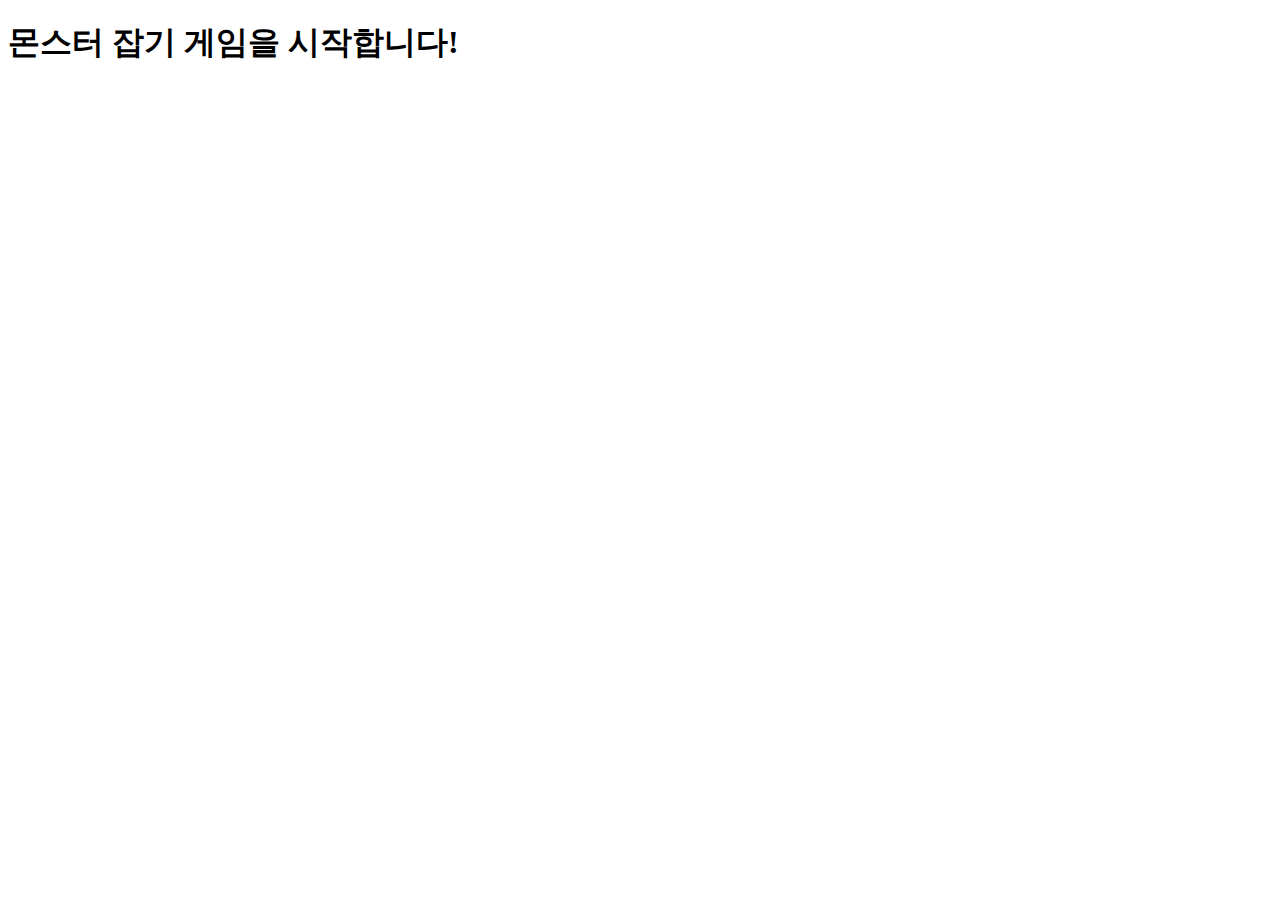
<file: HTML-CSS-JS_challenge/DAY3/moster.html>
<!DOCTYPE html>
<html lang="en">
<head>
    <meta charset="UTF-8">
    <meta name="viewport" content="width=device-width, initial-scale=1.0">
    <title>몬스터 잡기 게임</title>
</head>
<body>
    <div id ="container"></div>

    <script>
        let monsterHP = 100;
        const div = document.getElementById("container")
        const h1 = document.createElement("h1")
        h1.textContent = "몬스터 잡기 게임을 시작합니다!"
        div.appendChild(h1)

        let atd = parseInt(prompt("얼마의 데미지로 공격하시겠습니까?"));
        let attackcount = 0;
        if(atd >0){
            while(monsterHP > 0 ){
                monsterHP -=atd
                attackcount+=1

                const p  = document.createElement("p")
                p.textContent = `몬스터를 ${attackcount}회 공격했다!`
                div.appendChild(p)
                
                const strong = document.createElement("strong")
                strong.textContent = `몬스터의 남은 HP는 ${monsterHP} 입니다.`
                div.appendChild(strong)
            }
            const h2 = document.createElement("h2")
            h2.textContent = "몬스터 잡기 완료! 수고하셨습니다~!"
            h2.style.color = "green"
            h2.title = "게임을 다시 시작하고 싶으면 새로고침하세요"
            container.appendChild(h2)



        }else{
            alert("데미지를 잘못 입력하여 게임을 취소합니다.")
        }




    </script>
</body>

</html>
</file>
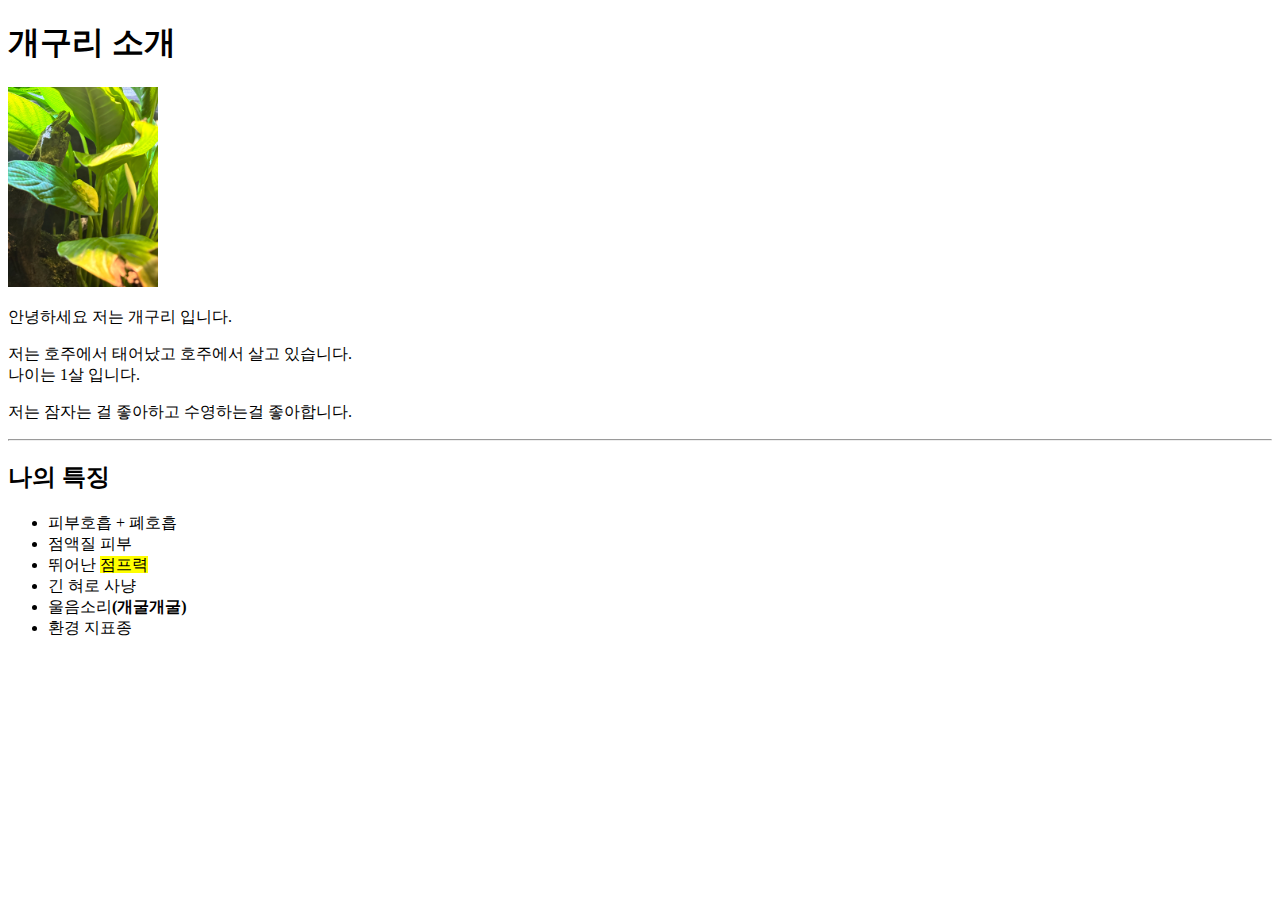
<file: HTML-CSS-JS_challenge/HTML_profile/profile.html>
<!DOCTYPE html>
<html lang="en">
<head>
    <meta charset="UTF-8">
    <meta name="viewport" content="width=device-width, initial-scale=1.0">
    <title>profile</title>
</head>
<body>
    <h1>개구리 소개</h1>
    <img src="photo.jpeg" width="150">
    <div>
        <p>안녕하세요 저는 개구리 입니다.</p>
        
        <p>저는 호주에서 태어났고 호주에서 살고 있습니다.<br>나이는 1살 입니다.</p>
        <p>저는 잠자는 걸 좋아하고 수영하는걸 좋아합니다.</p>
        <hr>
    </div>
    <div>
        <h2>나의 특징</h2>
        <ul>
            <li>피부호흡 + 폐호흡</li>
            <li>점액질 피부</li>
            <li>뛰어난 <mark>점프력</mark></li>
            <li>긴 혀로 사냥</li>
            <li>울음소리<strong>(개굴개굴)</strong></li>
            <li>환경 지표종</li>
        </ul>
    </div>
</body>
</html>
</file>
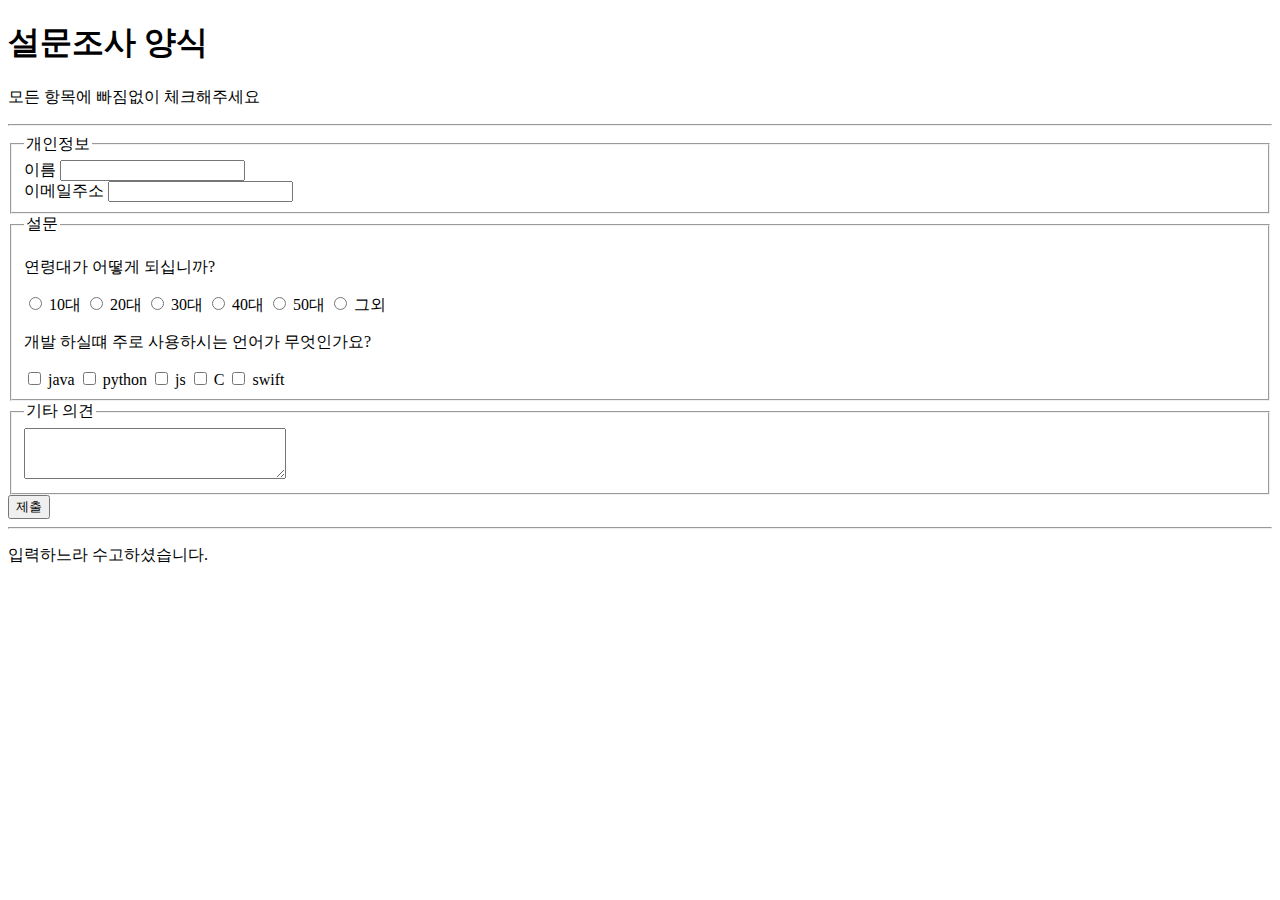
<file: HTML-CSS-JS_challenge/HTML_설문조사/form.html>
<!DOCTYPE html>
<html lang="en">
<head>
    <meta charset="UTF-8">
    <meta name="viewport" content="width=device-width, initial-scale=1.0">
    <title>설문조사 양식</title>
</head>
<body>
    <header>
        <div>
            <h1>설문조사 양식</h1>
            <p>모든 항목에 빠짐없이 체크해주세요</p>
        </div>
    </header>
    <hr>
    <main>
        <form>

            <fieldset>
                <legend>개인정보</legend>
                <label for="name">이름</label>
                    <input type="text" id="name" name="name">
                <br>
                <label for="email">이메일주소</label>
                    <input type="email" id="email" name="email">
            </fieldset>

            <fieldset>
                <legend>설문</legend>
                <p>연령대가 어떻게 되십니까?</p>

                <input type="radio" id="10" name="age">
                <label for="10">10대</label>
                <input type="radio" id="20" name="age">
                <label for="20">20대</label>
                <input type="radio" id="30" name="age">
                <label for="30">30대</label>
                <input type="radio" id="40" name="age">
                <label for="40">40대</label>
                <input type="radio" id="50" name="age">
                <label for="50">50대</label>
                <input type="radio" id="other" name="age">
                <label for="other">그외</label>
                
                <p>개발 하실떄 주로 사용하시는 언어가 무엇인가요?</p>
                <input type="checkbox" id="java" name = "itlang">
                <label for="java">java</label>
                <input type="checkbox" id="python" name = "itlang">
                <label for="python">python</label>
                <input type="checkbox" id="js" name = "itlang">
                <label for="js">js</label>
                <input type="checkbox" id="C" name = "itlang">
                <label for="C">C</label>
                <input type="checkbox" id="swift" name = "itlang">
                <label for="swift">swift</label>
            </fieldset>
            <fieldset>

                <legend>기타 의견</legend>
                <textarea cols="30" rows="3" name = "comment"></textarea>
            </fieldset>

            <input type ="submit" value="제출">

        </form>
    </main>
    <hr>
    <footer>
        <p>입력하느라 수고하셨습니다.</p>
    </footer>

</body>
</html>
</file>
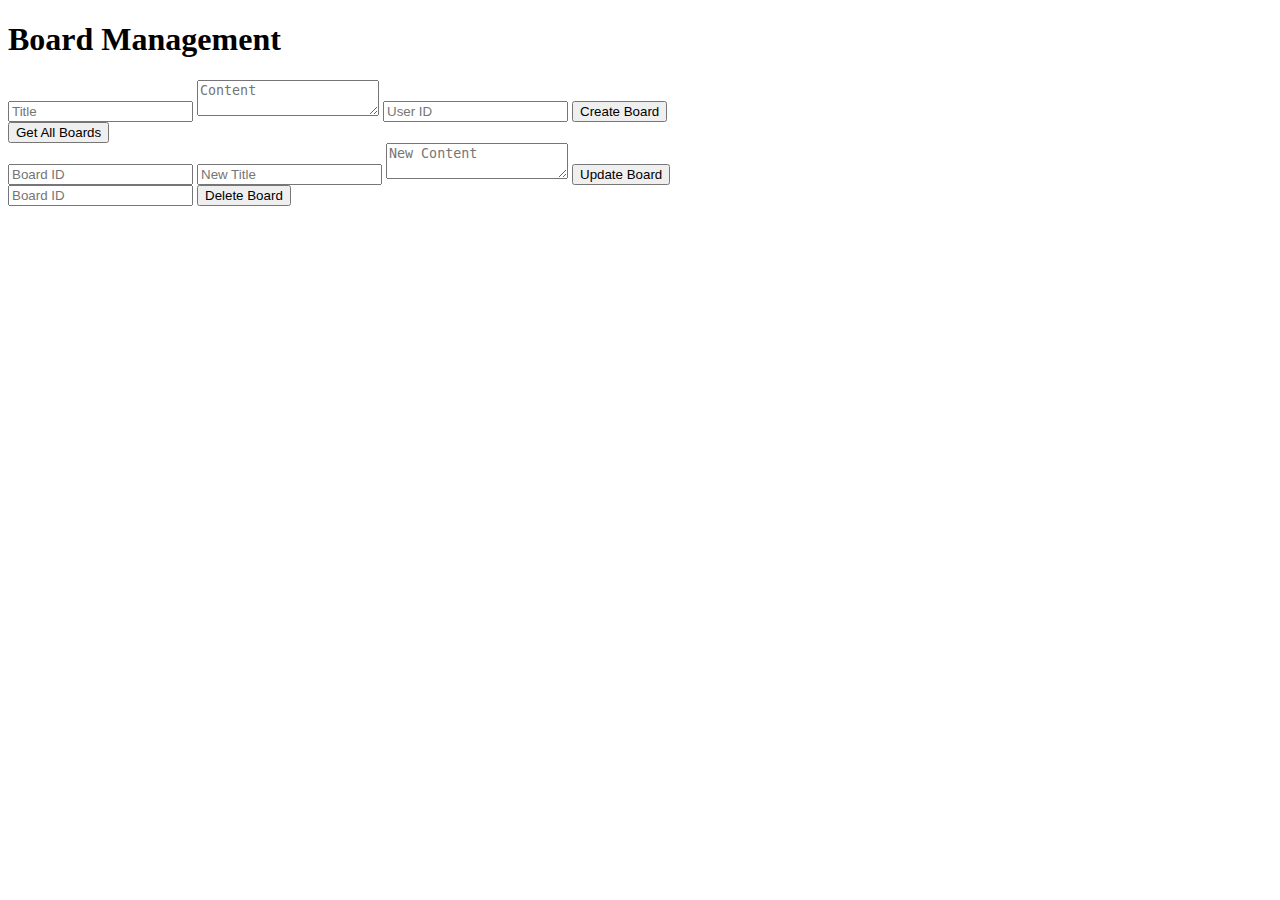
<file: flask_challenge/day3/templates/boards.html>
<!DOCTYPE html>
<html>
  <head>
    <title>Board Management</title>
  </head>
  <body>
    <h1>Board Management</h1>

    <!-- 게시글 생성 폼 -->
    <form id="createBoardForm">
      <input type="text" id="boardTitle" placeholder="Title" />
      <textarea id="boardContent" placeholder="Content"></textarea>
      <input type="number" id="userId" placeholder="User ID" />
      <button type="submit">Create Board</button>
    </form>

    <!-- 게시글 조회 -->
    <button onclick="getBoards()">Get All Boards</button>
    <div id="boards"></div>

    <!-- 게시글 수정 폼 -->
    <form id="updateBoardForm">
      <input type="number" id="updateBoardId" placeholder="Board ID" />
      <input type="text" id="updateBoardTitle" placeholder="New Title" />
      <textarea id="updateBoardContent" placeholder="New Content"></textarea>
      <button type="submit">Update Board</button>
    </form>

    <!-- 게시글 삭제 -->
    <form id="deleteBoardForm">
      <input type="number" id="deleteBoardId" placeholder="Board ID" />
      <button type="submit">Delete Board</button>
    </form>

    <script>
      document
        .getElementById("createBoardForm")
        .addEventListener("submit", function (e) {
          e.preventDefault();

          const title = document.getElementById("boardTitle").value;
          const content = document.getElementById("boardContent").value;
          const userId = document.getElementById("userId").value;

          fetch("/board", {
            method: "POST",
            headers: {
              "Content-Type": "application/json",
            },
            body: JSON.stringify({ title, content, user_id: userId }),
          })
            .then((response) => response.json())
            .then((data) => {
              console.log(data);
              getBoards(); // 게시글 목록을 다시 불러옵니다.
            });
        });

      function getBoards() {
        fetch("/board")
          .then((response) => response.json())
          .then((data) => {
            const boardsDiv = document.getElementById("boards");
            boardsDiv.innerHTML = "";
            data.forEach((board) => {
              boardsDiv.innerHTML += `<p>${board.title} - ${board.content} (User ID: ${board.user_id}, Board ID: ${board.id})</p>`;
            });
          });
      }

      document
        .getElementById("updateBoardForm")
        .addEventListener("submit", function (e) {
          e.preventDefault();

          const boardId = document.getElementById("updateBoardId").value;
          const title = document.getElementById("updateBoardTitle").value;
          const content = document.getElementById("updateBoardContent").value;

          fetch("/board/" + boardId, {
            method: "PUT",
            headers: {
              "Content-Type": "application/json",
            },
            body: JSON.stringify({ title, content }),
          })
            .then((response) => response.json())
            .then((data) => {
              console.log(data);
              getBoards(); // 게시글 목록을 다시 불러옵니다.
            });
        });

      document
        .getElementById("deleteBoardForm")
        .addEventListener("submit", function (e) {
          e.preventDefault();

          const boardId = document.getElementById("deleteBoardId").value;

          fetch("/board/" + boardId, {
            method: "DELETE",
          })
            .then((response) => response.json())
            .then((data) => {
              console.log(data);
              getBoards(); // 게시글 목록을 다시 불러옵니다.
            });
        });
    </script>
  </body>
</html>
</file>
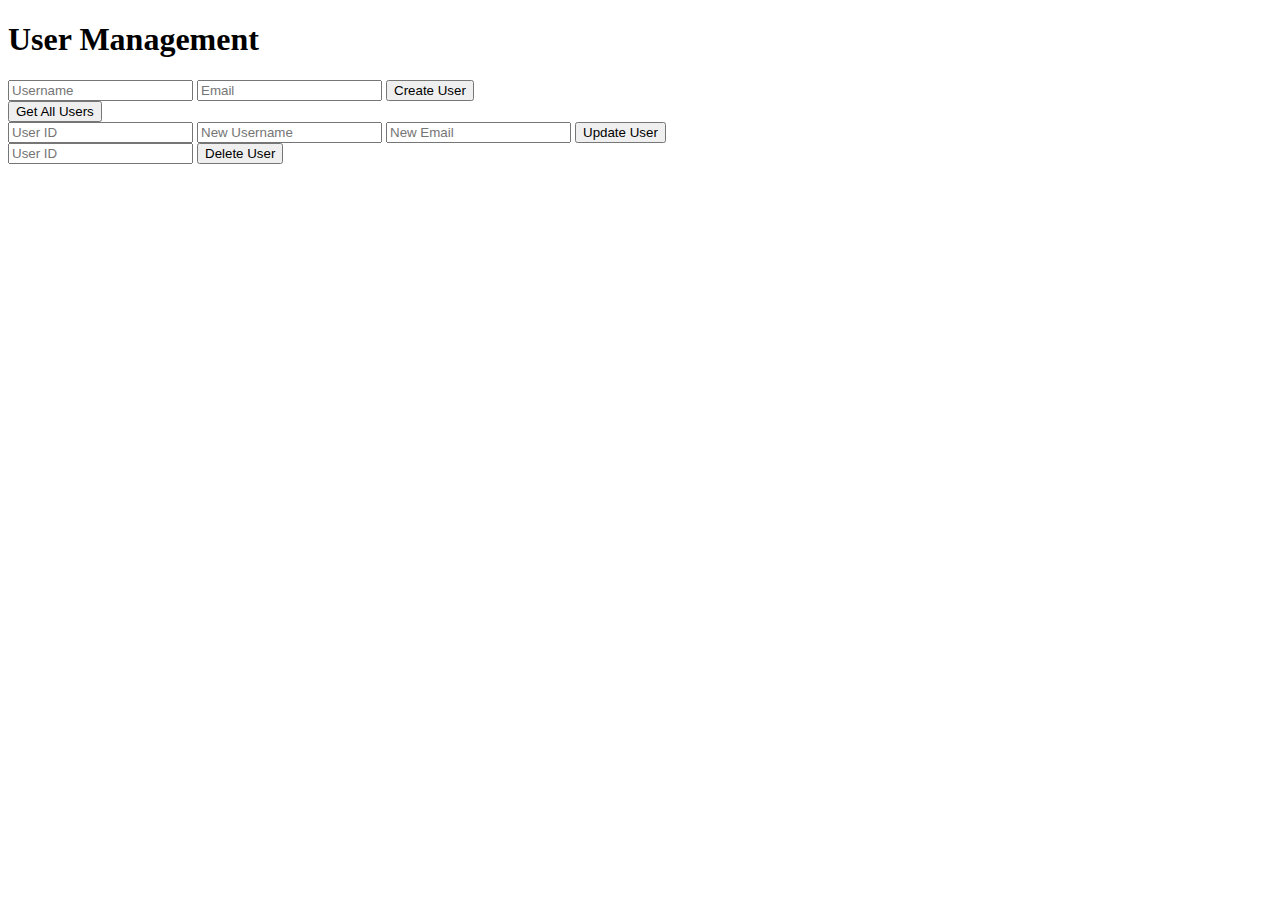
<file: flask_challenge/day3/templates/users.html>
<!DOCTYPE html>
<html>
  <head>
    <title>User Management</title>
  </head>
  <body>
    <h1>User Management</h1>

    <!-- 사용자 생성 폼 -->
    <form id="createUserForm">
      <input type="text" id="name" placeholder="Username" />
      <input type="text" id="email" placeholder="Email" />
      <button type="submit">Create User</button>
    </form>

    <!-- 사용자 조회 -->
    <button onclick="getUsers()">Get All Users</button>
    <div id="users"></div>

    <!-- 사용자 수정 폼 -->
    <form id="updateUserForm">
      <input type="number" id="updateUserId" placeholder="User ID" />
      <input type="text" id="updateUsername" placeholder="New Username" />
      <input type="text" id="updateEmail" placeholder="New Email" />
      <button type="submit">Update User</button>
    </form>

    <!-- 사용자 삭제 -->
    <form id="deleteUserForm">
      <input type="number" id="deleteUserId" placeholder="User ID" />
      <button type="submit">Delete User</button>
    </form>

    <script>
      document
        .getElementById("createUserForm")
        .addEventListener("submit", function (e) {
          e.preventDefault();

          const name = document.getElementById("name").value;
          const email = document.getElementById("email").value;

          fetch("/user", {
            method: "POST",
            headers: {
              "Content-Type": "application/json",
            },
            body: JSON.stringify({ name, email }),
          })
            .then((response) => response.json())
            .then((data) => {
              console.log(data);
              getUsers(); // 사용자 목록을 다시 불러옵니다.
            });
        });

      function getUsers() {
        fetch("/user")
          .then((response) => response.json())
          .then((data) => {
            const usersDiv = document.getElementById("users");
            usersDiv.innerHTML = "";
            data.forEach((user) => {
              usersDiv.innerHTML += `<p>ID: ${user.id}, Name: ${user.name}, Email: ${user.email}</p>`;
            });
          });
      }

      document
        .getElementById("updateUserForm")
        .addEventListener("submit", function (e) {
          e.preventDefault();

          const userId = document.getElementById("updateUserId").value;
          const name = document.getElementById("updateUsername").value;
          const email = document.getElementById("updateEmail").value;

          fetch("/user/" + userId, {
            method: "PUT",
            headers: {
              "Content-Type": "application/json",
            },
            body: JSON.stringify({ name, email }),
          })
            .then((response) => response.json())
            .then((data) => {
              console.log(data);
              getUsers(); // 사용자 목록을 다시 불러옵니다.
            });
        });

      document
        .getElementById("deleteUserForm")
        .addEventListener("submit", function (e) {
          e.preventDefault();

          const userId = document.getElementById("deleteUserId").value;

          fetch("/user/" + userId, {
            method: "DELETE",
          })
            .then((response) => response.json())
            .then((data) => {
              console.log(data);
              getUsers(); // 사용자 목록을 다시 불러옵니다.
            });
        });
    </script>
  </body>
</html>
</file>
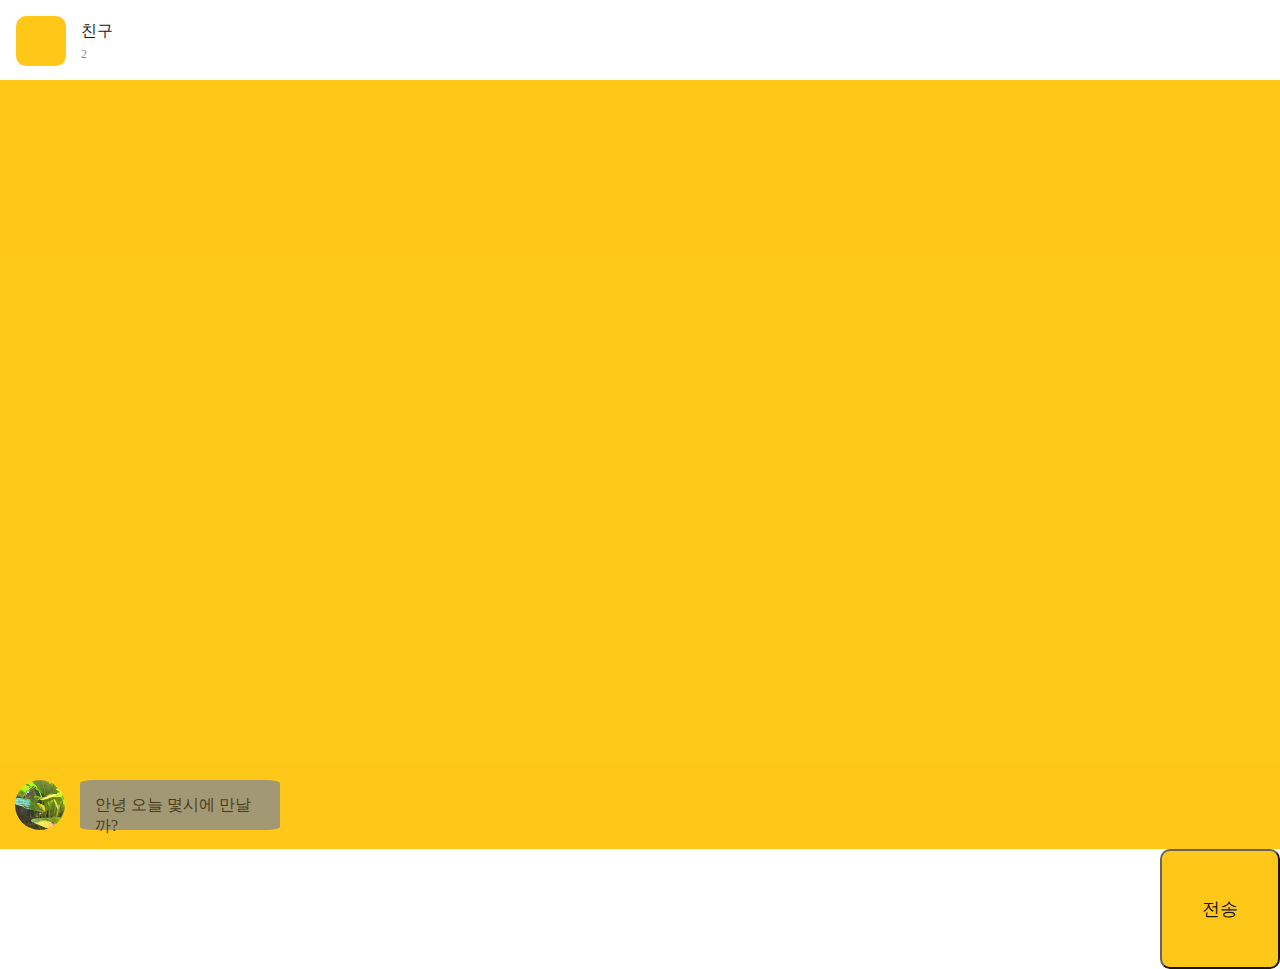
<file: HTML-CSS-JS_challenge/DAY2/chat/chat.html>
<!DOCTYPE html>
<html lang="en">
<head>
    <meta charset="UTF-8">
    <meta name="viewport" content="width=device-width, initial-scale=1.0">
    <title>Document</title>
    <link rel="stylesheet" href="chat.css">
</head>
<body>
    <div class="container">
        <main class="chat-screen">
            <section class ="chat-screen__bar">
                <div class="user">
                    <div class="user__colum">
                        <div class="user__pic"></div>
                    </div>
                    <div class="user__colum">
                        <p class="user__nick">친구</p>
                        <p class="user__count">2</p>
                    </div>
                </div>
            </section>
        </main>
        <div class = "chat-user">
            
            <div class="chat-user__profile">
                <img src="flog.jpeg">
            </div>
            <div class ="chat-user__anser">
                <p id="chat">안녕 오늘 몇시에 만날까?</p>
            </div>
        </div>
        <form class="chat-form">
            <section class="chat-form__field">
                <textarea class="chat-form__msg"></textarea>
                <input type="submit" value="전송" class="chat-form__bt">

            </section>

        </form>
    </div>
</body>
</html>
</file>
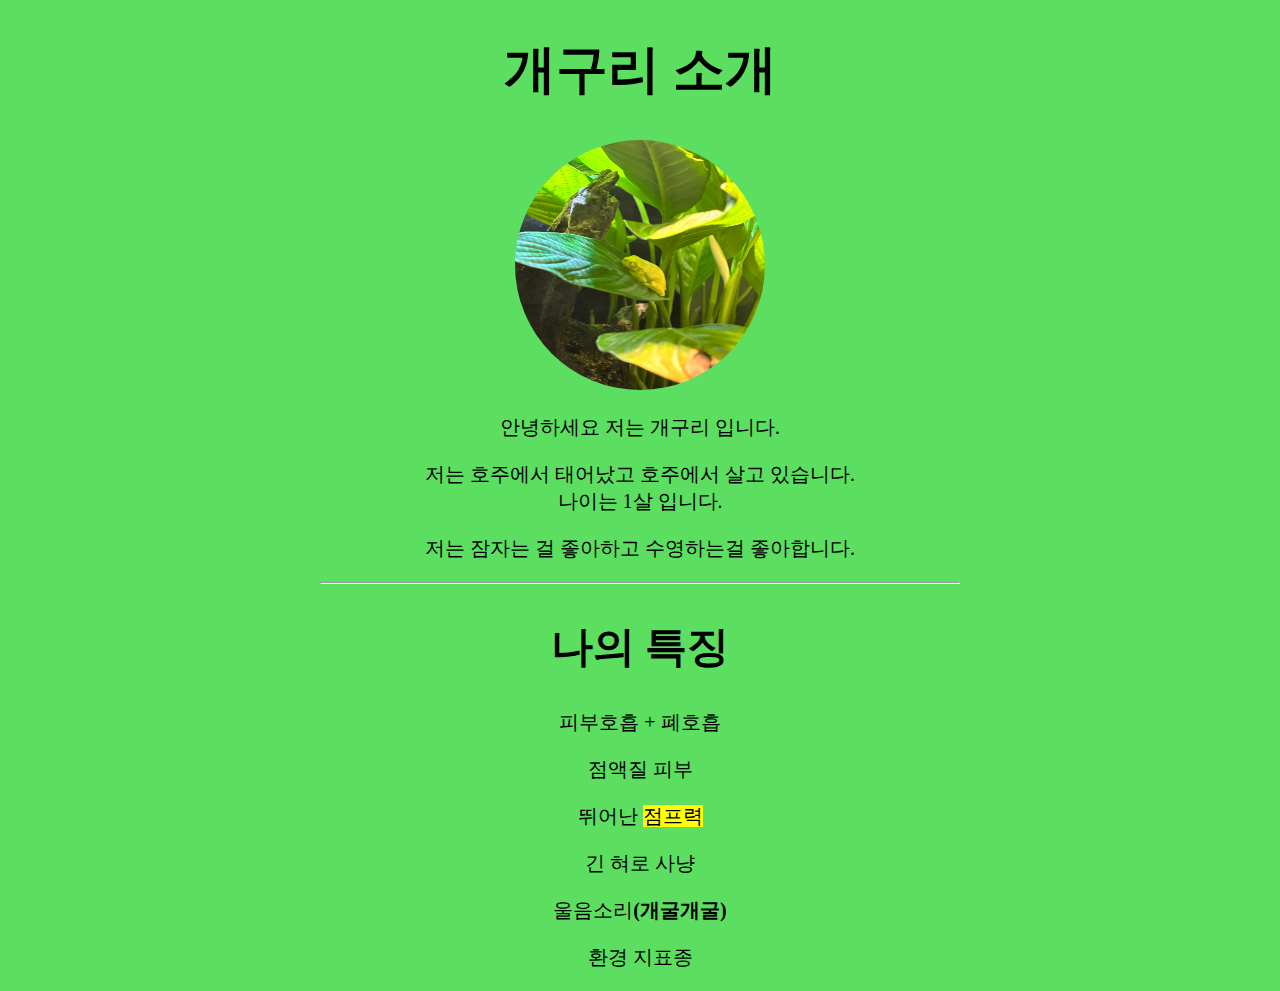
<file: HTML-CSS-JS_challenge/DAY2/profile/profile.html>
<!DOCTYPE html>
<html lang="en">
<head>
    <meta charset="UTF-8">
    <meta name="viewport" content="width=device-width, initial-scale=1.0">
    <title>profile</title>
    <link href="css.css" rel="stylesheet">
</head>

<body>
    <h1>개구리 소개</h1>
    <img src="photo.jpeg" >
    <div>
        <p>안녕하세요 저는 개구리 입니다.</p>
        
        <p>저는 호주에서 태어났고 호주에서 살고 있습니다.<br>나이는 1살 입니다.</p>
        <p>저는 잠자는 걸 좋아하고 수영하는걸 좋아합니다.</p>
        <hr>
    </div>
    <div>
        <h2>나의 특징</h2>
        
            <p>피부호흡 + 폐호흡</p>
            <p>점액질 피부</p>
            <p>뛰어난 <mark>점프력</mark></p>
            <p>긴 혀로 사냥</p>
            <p>울음소리<strong>(개굴개굴)</strong></p>
            <p>환경 지표종</p>
        
    </div>
</body>
</html>
</file>
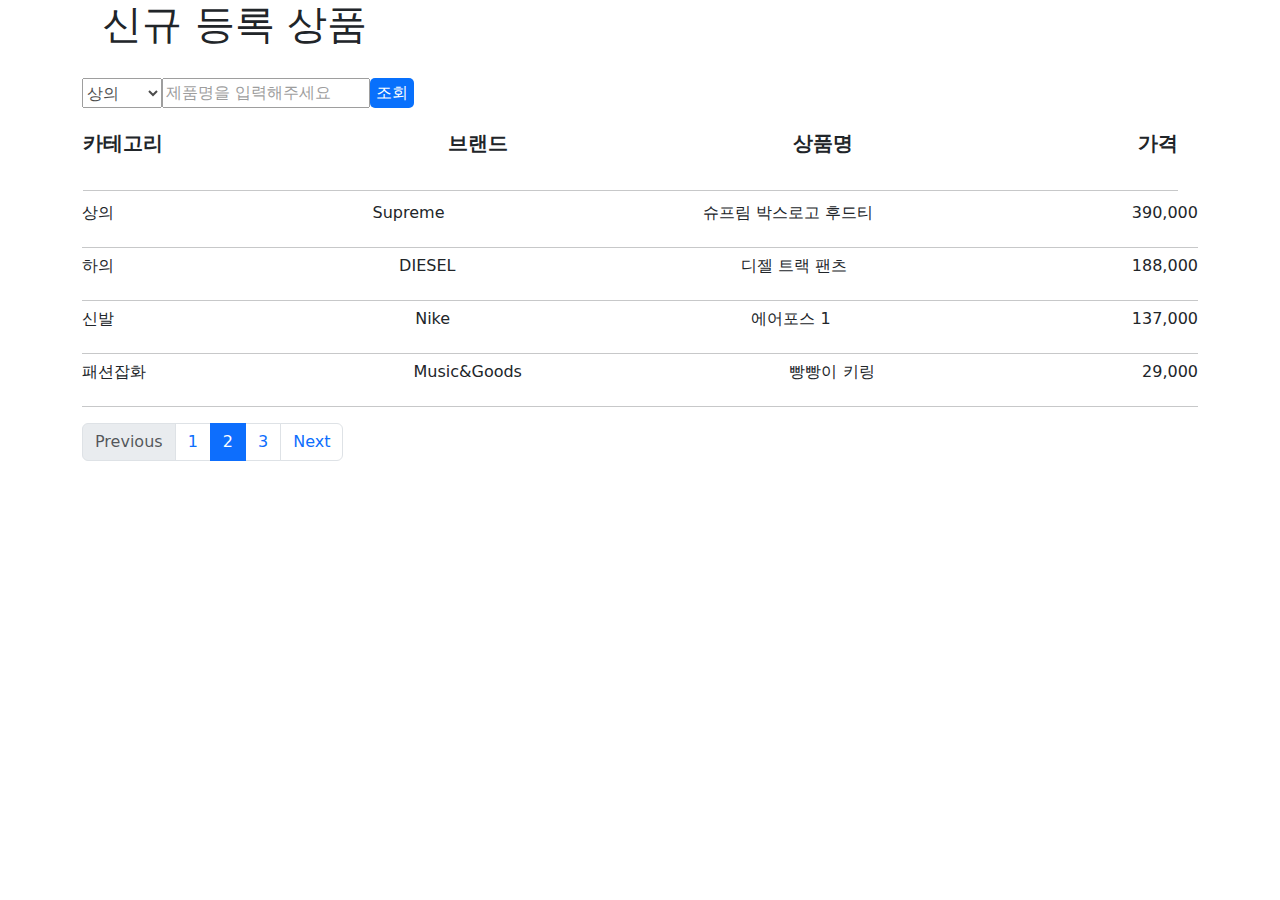
<file: HTML-CSS-JS_challenge/DAY3/admin/admin_main_page/admin.html>
<!DOCTYPE html>
<html lang="en">
<head>
    <meta charset="UTF-8">
    <meta name="viewport" content="width=device-width, initial-scale=1.0">
    <title>어드민 페이지</title>
    <link href="admin.css" rel="stylesheet"> 
    <link
    href="https://cdn.jsdelivr.net/npm/bootstrap@5.3.3/dist/css/bootstrap.min.css"
    rel="stylesheet"
    />
</head>
<body>
    <div class="container">
        <h1>신규 등록 상품</h1>
        <div class="select"></div>

            <form action="#" class="form-serch">
                
                <select>
                    <option>상의</option>
                    <option>하의</option>
                    <option>신발</option>
                    <option>패션잡화</option>
                </select>
                <input class="serch-input" type="text" name="serch" placeholder="제품명을 입력해주세요">
                <input class="serch-submit"type="submit" value="조회" name="serch_submit">
                
            </form>

        
        <div class="product">
            <div class="product-title">
                <p>카테고리</p>
                <p>브랜드</p>
                <p>상품명</p>
                <p>가격</p>
                </div>
            <hr>
        </div>
     
        <div class="product-content">
            <div class ="product-content__list">
                <p>상의</p>
                <p>Supreme</p>
                <p>슈프림 박스로고 후드티</p>
                <p>390,000</p>
            </div>
            <hr>
            <div class ="product-content__list">
                <p>하의</p>
                <p>DIESEL</p>
                <p>디젤 트랙 팬츠</p>
                <p>188,000</p>
            </div>
            <hr>
            <div class ="product-content__list">
                <p>신발</p>
                <p>Nike</p>
                <p>에어포스 1</p>
                <p>137,000</p>
            </div>
            <hr>
            <div class ="product-content__list">
                <p>패션잡화</p>
                <p>Music&Goods</p>
                <p>빵빵이 키링</p>
                <p>29,000</p>
            </div>
            <hr>
        </div>

        <div class ="page">
            <nav aria-label="...">
            <ul class="pagination">
            <li class="page-item disabled">
                <a class="page-link">Previous</a>
                </li>
            <li class="page-item"><a class="page-link" href="#">1</a></li>
            <li class="page-item active" aria-current="page">
                <a class="page-link" href="#">2</a>
            </li>
            <li class="page-item"><a class="page-link" href="#">3</a></li>
            <li class="page-item">
                <a class="page-link" href="#">Next</a>
            </li>
            </ul>
            </nav>
        </div>
    </div>
    <script src="https://cdn.jsdelivr.net/npm/bootstrap@5.3.3/dist/js/bootstrap.bundle.min.js">    
    </script>
</body>
</html>
</file>
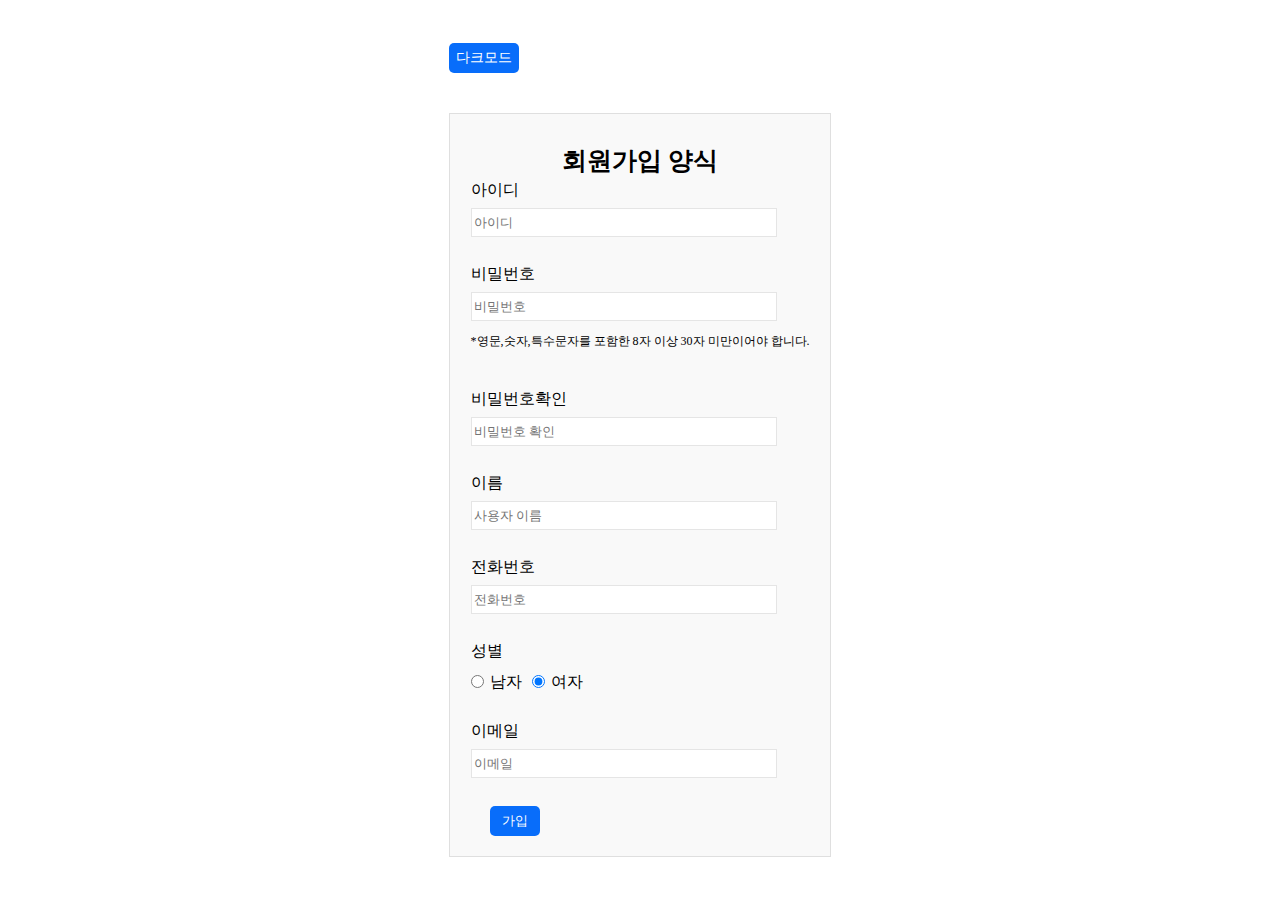
<file: HTML-CSS-JS_challenge/DAY3/admin/admin_sign_up/sign.html>
<!DOCTYPE html>
<html lang="en">
<head>
    <meta charset="UTF-8">
    <meta name="viewport" content="width=device-width, initial-scale=1.0">
    <title>회원가입 양식</title>
</head>
<link href="sign.css" rel="stylesheet">
<body>
    <div id = "container">
        <div>
            <button class="dark-mode">다크모드</button>
        </div>
        <form id="form" action="#">
            <table class ="table">
                <caption>회원가입 양식</caption>
                <tr>
                    <th>아이디</th>
                    <td>
                        <input class="table_input" name ="id" placeholder="아이디" required>
                    </td>
                </tr>

                <tr>
                    <th>비밀번호</th>
                    <td>
                        <input required class="table_input" type="password" name="password" placeholder="비밀번호" minlength="8" maxlength="30" pattern="^(?=.*[!@#$%^&*()_+\-=\[\]{};':&quot;\\|,.<>\/?]).+$">
                        <p id="password-text">*영문,숫자,특수문자를 포함한 8자 이상 30자 미만이어야 합니다.</p>
                    </td>
                </tr>

                <tr>
                    <th>비밀번호확인</th>
                    <td>
                        <input required class="table_input" type="password" name="password1" placeholder="비밀번호 확인">
                    </td>
                </tr>

                <tr>
                    <th>이름</th>
                    <td>
                        <input required class="table_input" name = "name" type="text" placeholder="사용자 이름">
                    
                    </td>
                </tr>

                <tr>
                    <th>전화번호</th>
                    <td>
                        <input required class="table_input" name="phone" placeholder="전화번호">
                    </td>
                </tr>


                <tr>
                    <th>성별</th>

                    <td  id = "label-gender">
                        <label for="gender-male">
                            <input  id="gender-male" type = "radio" name="gender" value="male" checked>
                            남자</label>

                        <label for="gender-female">
                            <input id ="gender-female"type = "radio" name="gender" value="female" checked>
                            여자</label>
                    </td>
                </tr>

                <tr>
                    <th>이메일</th>
                    <td>
                        <input required class="table_input" type="email" title="정확한 메일 주소를 작성해 주세요" name="email" placeholder="이메일">
                    </td>
                </tr>

            
            </table>
            <div class="buttons">
                <input class="button-submit" type="submit" value="가입" class="btn" title="가입">
            
            </div>

        </form>
    </div>
    <script src="sign.js">

    </script>
</body>
</html>
</file>
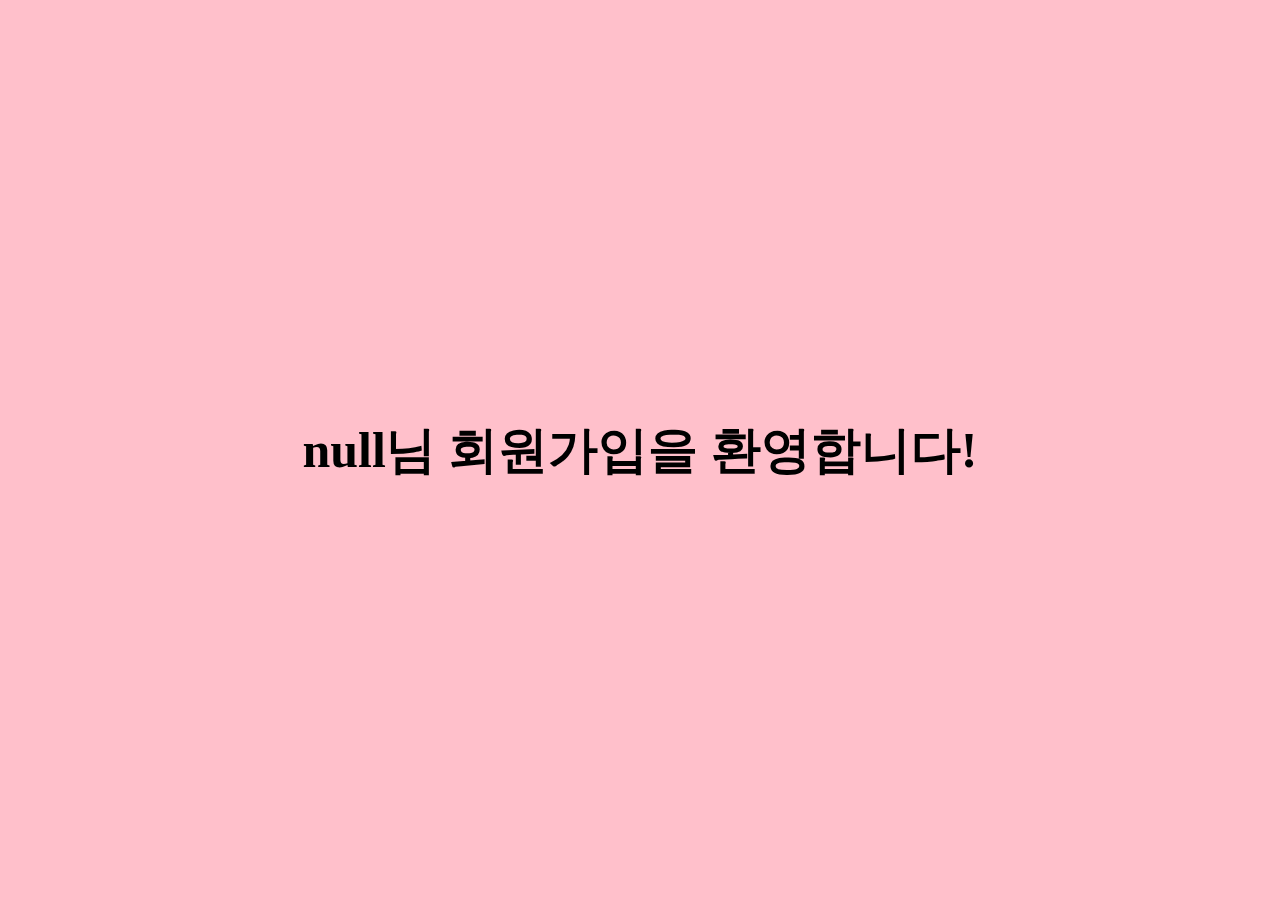
<file: HTML-CSS-JS_challenge/DAY3/admin/admin_sign_up/success.html>
<!DOCTYPE html>
<html lang="en">
<head>
    <meta charset="UTF-8">
    <meta name="viewport" content="width=device-width, initial-scale=1.0">
    <title>회원가입 성공!</title>
    <style>
        body{
            margin: 0px;
            min-height: 100vh;
            display: flex;
            justify-content: center;
            align-items: center;
            background-color: pink;
            animation:blackpink 3s ease-in-out infinite;
        }
        @keyframes blackpink{
            0%{
                background-color: pink;
                color: black;
            }
            50%{
                background-color: black;
                color: pink;
            }
            100%{
                background-color: pink;
                color: black;
            }
        }
        p{
            font-size: 50px;
            font-weight:800;
            
            
        }
        
    </style>
</head>
<body>
    <p></p>

    <script>

        const p = document.querySelector("p")
        const name = localStorage.getItem("name");
        p.textContent = `${name}님 회원가입을 환영합니다!`


    </script>
</body>
</html>
</file>
<file: HTML-CSS-JS_challenge/DAY2/chat/chat.css>
*{
    box-sizing: border-box;
}
html{
    height: 100%;
    width: 100%;
}
body{
    height: 100%;
    margin: 0;
}
.container{
    height: 100%;
    background-color:  #ffc300; 
    opacity: 0.9;
}
.chat-screen{
    height: calc(100% - 120px);
}
.user{
    background-color: #FFFFFF;
    padding: 16px;
    height: 80px;
}
.user__pic{
    width: 50px;
    height: 50px;
    margin-right: 10px;
    border-radius: 10px;
    background-color: #ffc300 ;
}
.user__colum{
    float: left;
}
.user__nick, .user__count{
    margin: 5px;

}
.user__count{
    font-size: 12px;
    color: gray;
}
.chat-form{
    height: 120px;
    background-color: white;
}
.chat-form__field{
    height: 120px;
}
.chat-form__msg{
    float: left;
    width: calc(100%-120px);
    height: 120px;
    border: none;
    font-size: 24px;
    padding: 10px;
    resize: none;
}
.chat-form__bt{
    float: right;
    width: 120px;
    height: 120px;
    border-radius: 10px;
    background-color: #ffc300;
    font-size: 18px;
}
.chat-form__bt:active{
    background-color: #CB9D12;
}

.chat-form__msg:focus{
    outline: none;


}
.chat-user{
    display: flex;
    margin-bottom: 15px;
    margin-left: 15px;
    
}
.chat-user__profile{
    margin-right: 15px;
    width: 50px;

}
img{
    width: 50px;
    height: 50px;
    border-radius: 50%;
}
.chat-user__anser{
    width: 200px;
    height: 50px;
    color: black;
    background-color: gray ;
    opacity: 0.8;
    border-radius:7%;
}
#chat{
    margin: 15px;
}
</file>
<file: HTML-CSS-JS_challenge/DAY2/profile/css.css>
*{
    text-align: center;
}
html{
    background-color: rgba(23,208, 30, 0.7);
    font-size: 16px;
}
body{
    width: 640px;
    margin: auto;
}
h1{
    font-size: 52px;
}
img{
    width: 250px;
    height: 250px;
    border-radius: 50%;
}
p{
    font-size: 20px;
    
}
h2{
    font-size: 42px;
}
li{
    font-size: 20px;
}
p:hover{
    color: green;   
}
</file>
<file: HTML-CSS-JS_challenge/DAY3/admin/admin_main_page/admin.css>
.form-serch{
    display: flex;
    width: 330px;
    justify-content: space-between;
    align-items: center;
    margin-top: 30px;
    margin-left: 0px;

}
select{
  width: 80px;
  height: 30px;
  opacity: 0.7;
}
.product{
    margin: 20px 20px 20px 1px;
}
h1{
    margin: 20px;
}
.product-title{
    display: flex;
    justify-content: space-between;
    align-items: center; 
    font-size: 20px;
    font-weight: 600;

}
.serch-input{
    opacity: 0.7;
}
.serch-submit{
    background-color: #0870FC;
    color:white;
    border: none;
    width: 50px;
    height: 30px;
    border-radius: 5px;
    
}
.product-content__list{
    display: flex;
    justify-content: space-between;
    align-items: center;
    height: 20px;
}
</file>
<file: HTML-CSS-JS_challenge/DAY3/admin/admin_sign_up/sign.css>
body{
    margin: 0;
    min-height: 100vh;
    display: flex;
    justify-content: center;
    align-items: center;    
}
form{
    display: flex;
    flex-direction: column;
    align-items: center;
    background-color: #F9F9F9;
    width: 380px;
    border: 1px solid rgb(0, 0, 0,0.1);

}
.table tr{
    display: flex;
    flex-direction: column;
    align-items: flex-start;
    margin-bottom: 25px;
    
}
.table th{
    margin-bottom:5px ;
    font-weight: 400;
}
.table_input{
    width: 300px;
}
caption{
    margin-top: 30px;
    font-size: 25px;
    font-weight: 700;
    
}
td input{
    border: 1px solid rgba(0,0,0,0.1);
    height: 25px;
}



#label-gender{
    display: flex;
    align-items: center; 
    gap: 10px;
}

#label-gender label{
    display: inline-flex;
    align-items: center;
    gap: 6px;
    line-height: 1;      
}

#label-gender input[type="radio"]{
    margin: 0;                 
    vertical-align: middle;    
}

.buttons input{
    background-color:#086DFA ;
    color: white;
    border: none;
    border-radius: 5px;
    width: 50px;
    height: 30px;

}
.buttons{
    align-self: flex-start;
    margin:0px 0px 20px 40px;
}

#password-text{
    font-size: 12px;
    font-weight: 500;

}


body.dark{
    background: #111;
    color: #eee;
}

body.dark form{
    background: #1a1a1a;
    border-color: rgba(255,255,255,0.15);
}

body.dark input:not(.button-submit,.dark-mode){
    background: #222;
    color: #eee;
    border-color: rgba(255,255,255,0.2);
}
.dark-mode{
    margin-bottom: 40px;
    background-color:#086DFA ;
    color: white;
    border: none;
    border-radius: 5px;
    width: 70px;
    height: 30px;
    font-size: 14px;
}
</file>
